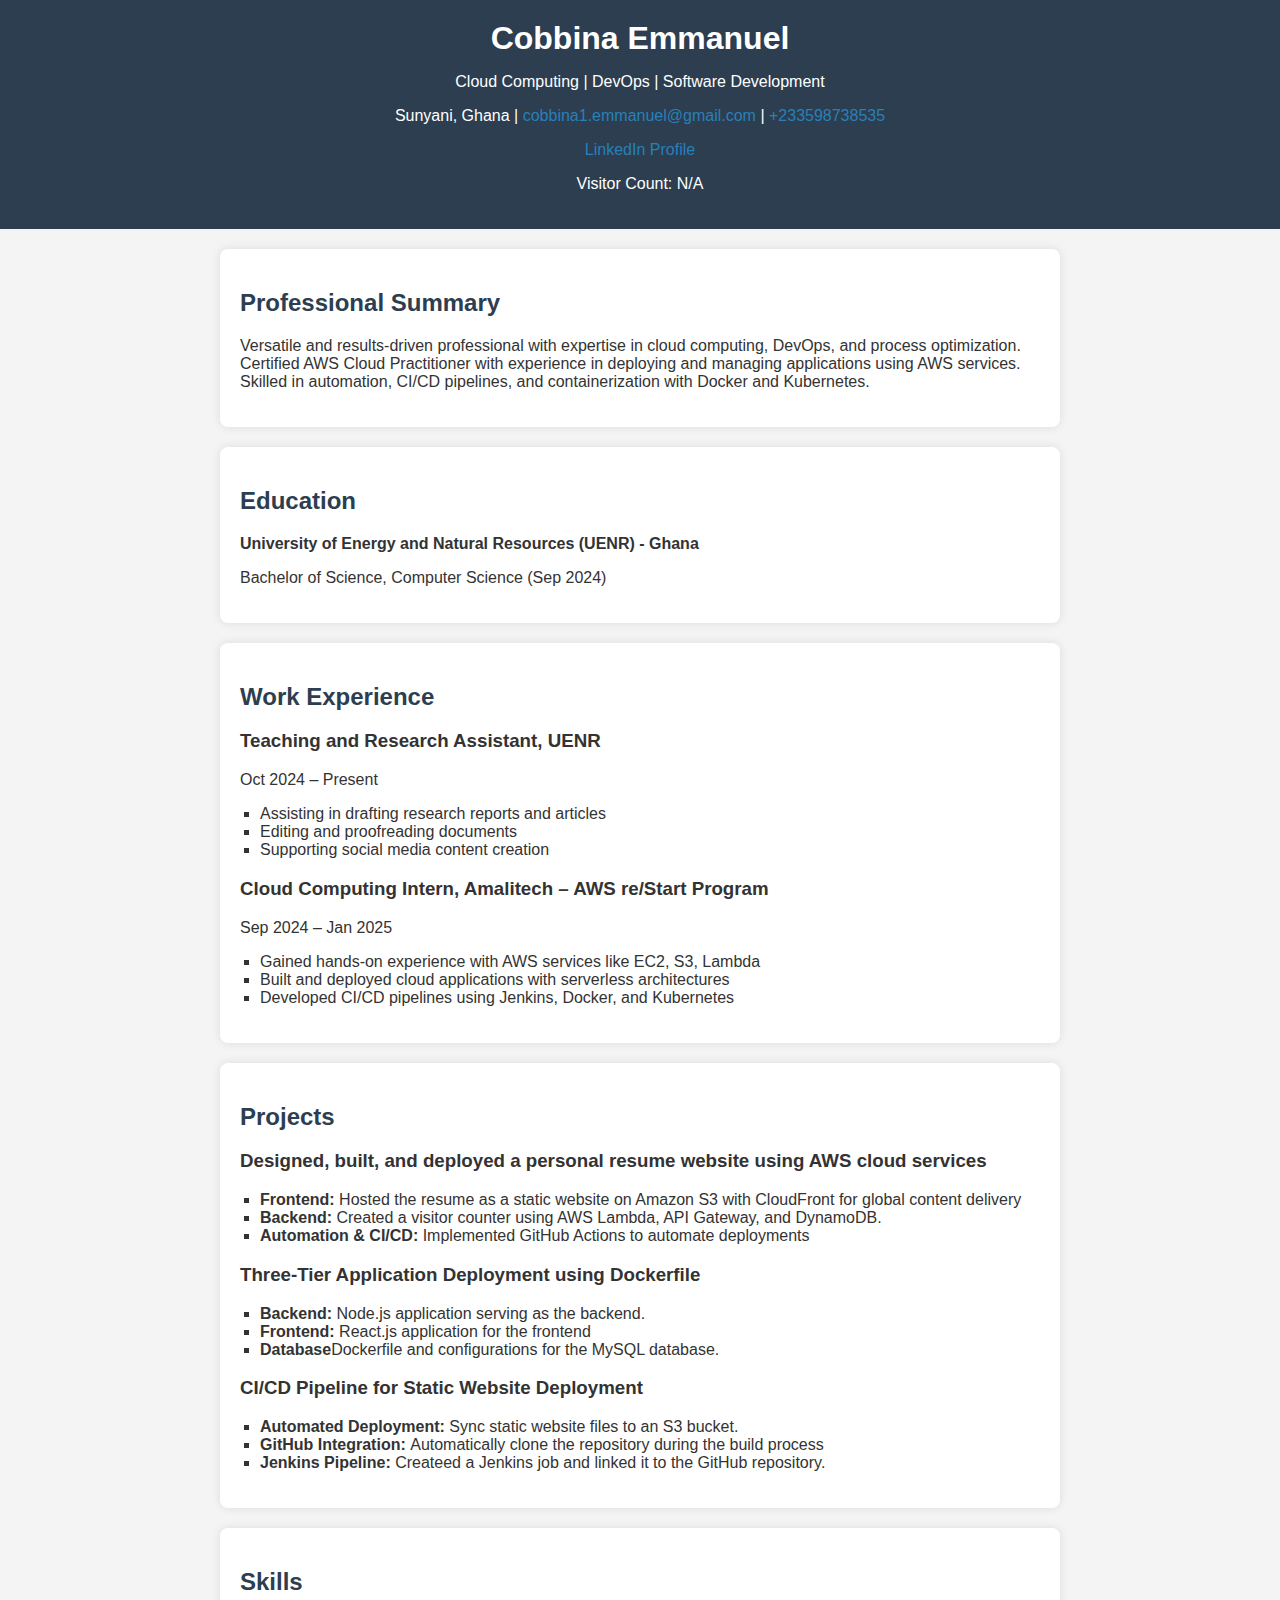
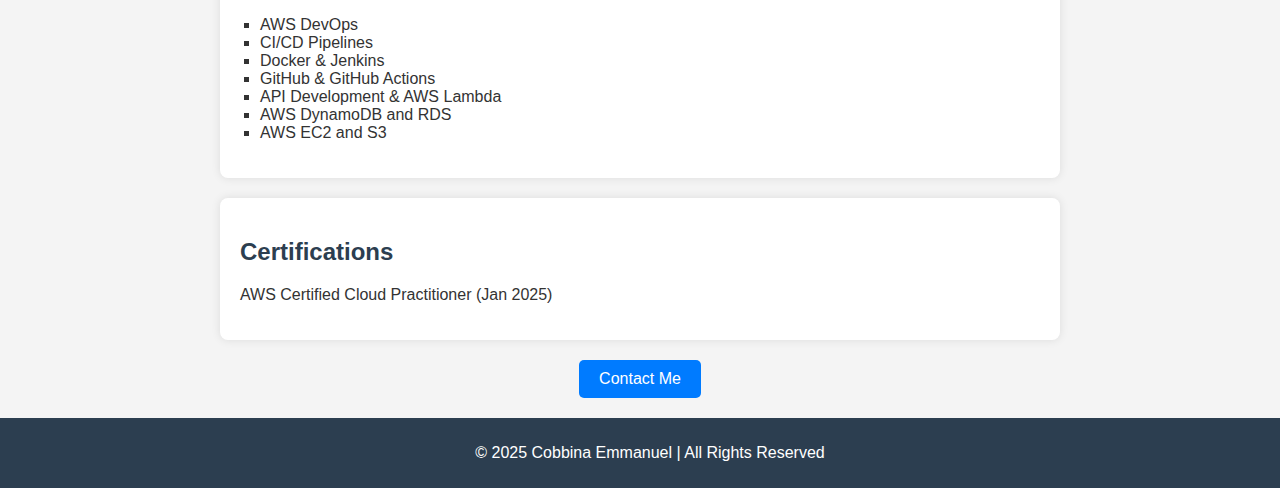
<file: index.html>
<!DOCTYPE html>
<html lang="en">
<head>
    <meta charset="UTF-8">
    <meta name="viewport" content="width=device-width, initial-scale=1.0">
    <title>Cobbina Emmanuel - Resume</title>
    <link rel="stylesheet" href="styles.css?v=2">
</head>
<body>
    <header>
        <h1>Cobbina Emmanuel</h1>
        <p>Cloud Computing | DevOps | Software Development</p>
        <p>Sunyani, Ghana | <a href="mailto:cobbina1.emmanuel@gmail.com">cobbina1.emmanuel@gmail.com</a> | <a href="tel:+233598738535">+233598738535</a></p>
        <p><a href="https://www.linkedin.com/in/cobbina-emmanuel-376072209/" target="_blank">LinkedIn Profile</a></p>
        <p>Visitor Count: <span id="visitor-count">Loading...</span></p>

    </header>

    <section id="summary">
        <h2>Professional Summary</h2>
        <p>Versatile and results-driven professional with expertise in cloud computing, DevOps, and process optimization. Certified AWS Cloud Practitioner with experience in deploying and managing applications using AWS services. Skilled in automation, CI/CD pipelines, and containerization with Docker and Kubernetes.</p>
    </section>

    <section id="education">
        <h2>Education</h2>
        <p><strong>University of Energy and Natural Resources (UENR) - Ghana</strong></p>
        <p>Bachelor of Science, Computer Science (Sep 2024)</p>
    </section>

    <section id="experience">
        <h2>Work Experience</h2>
        <h3>Teaching and Research Assistant, UENR</h3>
        <p>Oct 2024 – Present</p>
        <ul>
            <li>Assisting in drafting research reports and articles</li>
            <li>Editing and proofreading documents</li>
            <li>Supporting social media content creation</li>
        </ul>

        <h3>Cloud Computing Intern, Amalitech – AWS re/Start Program</h3>
        <p>Sep 2024 – Jan 2025</p>
        <ul>
            <li>Gained hands-on experience with AWS services like EC2, S3, Lambda</li>
            <li>Built and deployed cloud applications with serverless architectures</li>
            <li>Developed CI/CD pipelines using Jenkins, Docker, and Kubernetes</li>
        </ul>
    </section>

    <section id="projects">
        <h2>Projects</h2>
        <h3>Designed, built, and deployed a personal resume website using AWS cloud services</h3>
        <ul>
            <li><strong>Frontend:</strong> Hosted the resume as a static website on Amazon S3 with CloudFront for global content delivery</li>
            <li><strong>Backend: </strong>Created a visitor counter using AWS Lambda, API Gateway, and DynamoDB.</li>
            <li><strong>Automation & CI/CD: </strong>Implemented GitHub Actions to automate deployments</li>
        </ul>
        <h3>Three-Tier Application Deployment using Dockerfile</h3>
        <ul>
            <li><strong>Backend: </strong>Node.js application serving as the backend.</li>
            <li><strong>Frontend: </strong>React.js application for the frontend</li>
            <li><strong>Database</strong>Dockerfile and configurations for the MySQL database.</li>
        </ul>
        <h3>CI/CD Pipeline for Static Website Deployment</h3>
        <ul>
            <li><strong>Automated Deployment: </strong>Sync static website files to an S3 bucket.</li>
            <li><strong>GitHub Integration: </strong>Automatically clone the repository during the build process</li>
            <li><strong>Jenkins Pipeline: </strong>Createed a Jenkins job and linked it to the GitHub repository.</li>
        </ul>
    </section>

    <section id="skills">
        <h2>Skills</h2>
        <ul>
            <li>AWS DevOps</li>
            <li>CI/CD Pipelines</li>
            <li>Docker & Jenkins</li>
            <li>GitHub & GitHub Actions</li>
            <li>API Development & AWS Lambda</li>
            <li>AWS DynamoDB and RDS</li>
            <li>AWS EC2 and S3</li>
        </ul>
    </section>

    <section id="certifications">
        <h2>Certifications</h2>
        <p>AWS Certified Cloud Practitioner (Jan 2025)</p>
    </section>

    <a href="contact.html" class="contact-button">Contact Me</a>

    <footer>
        <p>&copy; 2025 Cobbina Emmanuel | All Rights Reserved</p>
    </footer>
    <script src="script.js"></script>
</body>
</html>
</file>
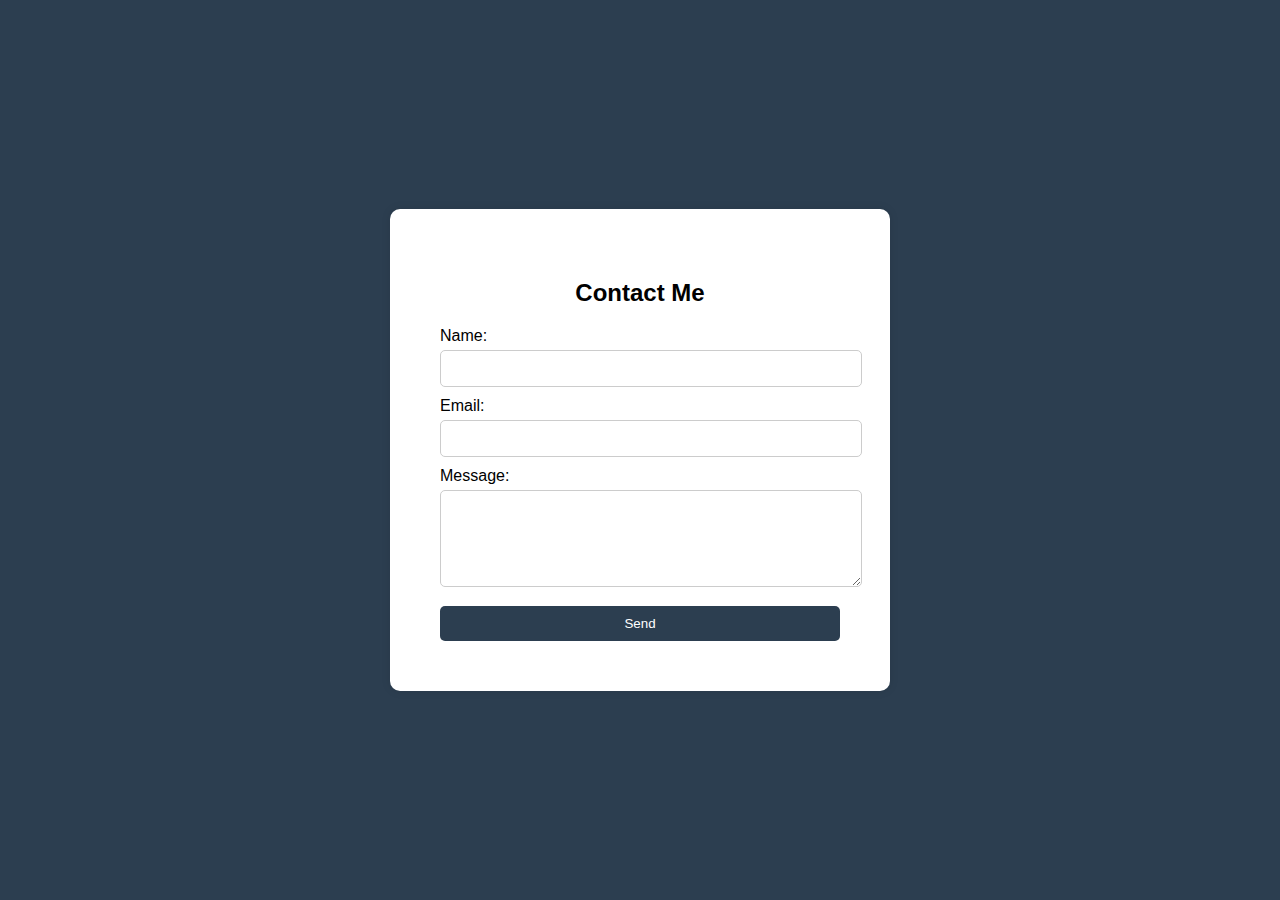
<file: contact.html>
<!DOCTYPE html>
<html lang="en">
<head>
    <meta charset="UTF-8">
    <meta name="viewport" content="width=device-width, initial-scale=1.0">
    <title>Contact Me</title>
    <link rel="stylesheet" href="contact.css?v=2">
</head>
<body>
    <div class="container">
        <h2>Contact Me</h2>
        <form onsubmit="onSubmit()" id="contact-form" method="post" enctype="text/plain">
            <label for="name">Name:</label>
            <input type="text" id="name" name="name" required>
            
            <label for="email">Email:</label>
            <input type="email" id="email" name="email" required>
            
            <label for="message">Message:</label>
            <textarea id="message" name="message" rows="5" required></textarea>
            
            <button type="submit">Send</button>
        </form>
    </div>
    <script src="script.js"></script>
</body>
</html>
</file>
<file: styles.css>
body {
    font-family: Arial, sans-serif;
    margin: 0;
    padding: 0;
    background-color: #f4f4f4;
    color: #333;
}

header {
    background-color: #2c3e50;
    color: white;
    text-align: center;
    padding: 20px;
}

header h1 {
    margin: 0;
}

section {
    max-width: 800px;
    margin: 20px auto;
    background: white;
    padding: 20px;
    border-radius: 8px;
    box-shadow: 0 0 10px rgba(0, 0, 0, 0.1);
}

h2 {
    color: #2c3e50;
}

ul {
    list-style-type: square;
    padding-left: 20px;
}

a {
    color: #2980b9;
    text-decoration: none;
}

a:hover {
    text-decoration: underline;
}
.contact-button {
    display: block;
    width: fit-content;
    margin: 20px auto;
    padding: 10px 20px;
    font-size: 16px;
    background-color: #007BFF;
    color: white;
    text-decoration: none;
    border-radius: 5px;
    text-align: center;
    cursor: pointer;
}

.contact-button:hover {
    background-color: #2c3e50 !important;
    text-decoration: none !important;

}



footer {
    text-align: center;
    padding: 10px;
    background-color: #2c3e50;
    color: white;
    position: relative;
    bottom: 0;
    width: 100%;
}
</file>
<file: contact.css>
body {
    font-family: Arial, sans-serif;
    margin: 0;
    padding: 0;
    background-color: #2c3e50;
    display: flex;
    justify-content: center;
    align-items: center;
    height: 100vh;
}
.container {
    background: white;
    padding: 50px;
    border-radius: 10px;
    box-shadow: 0 0 10px rgba(0, 0, 0, 0.1);
    width: 100%;
    max-width: 400px;
}
h2 {
    text-align: center;
}
label {
    display: block;
    margin-top: 10px;
}
input, textarea {
    width: 100%;
    padding: 10px;
    margin-top: 5px;
    border: 1px solid #ccc;
    border-radius: 5px;
}
button {
    width: 100%;
    padding: 10px;
    margin-top: 15px;
    border: none;
    background: #2c3e50;
    color: white;
    border-radius: 5px;
    cursor: pointer;
}
button:hover {
    background: #0056b3;
}
</file>
